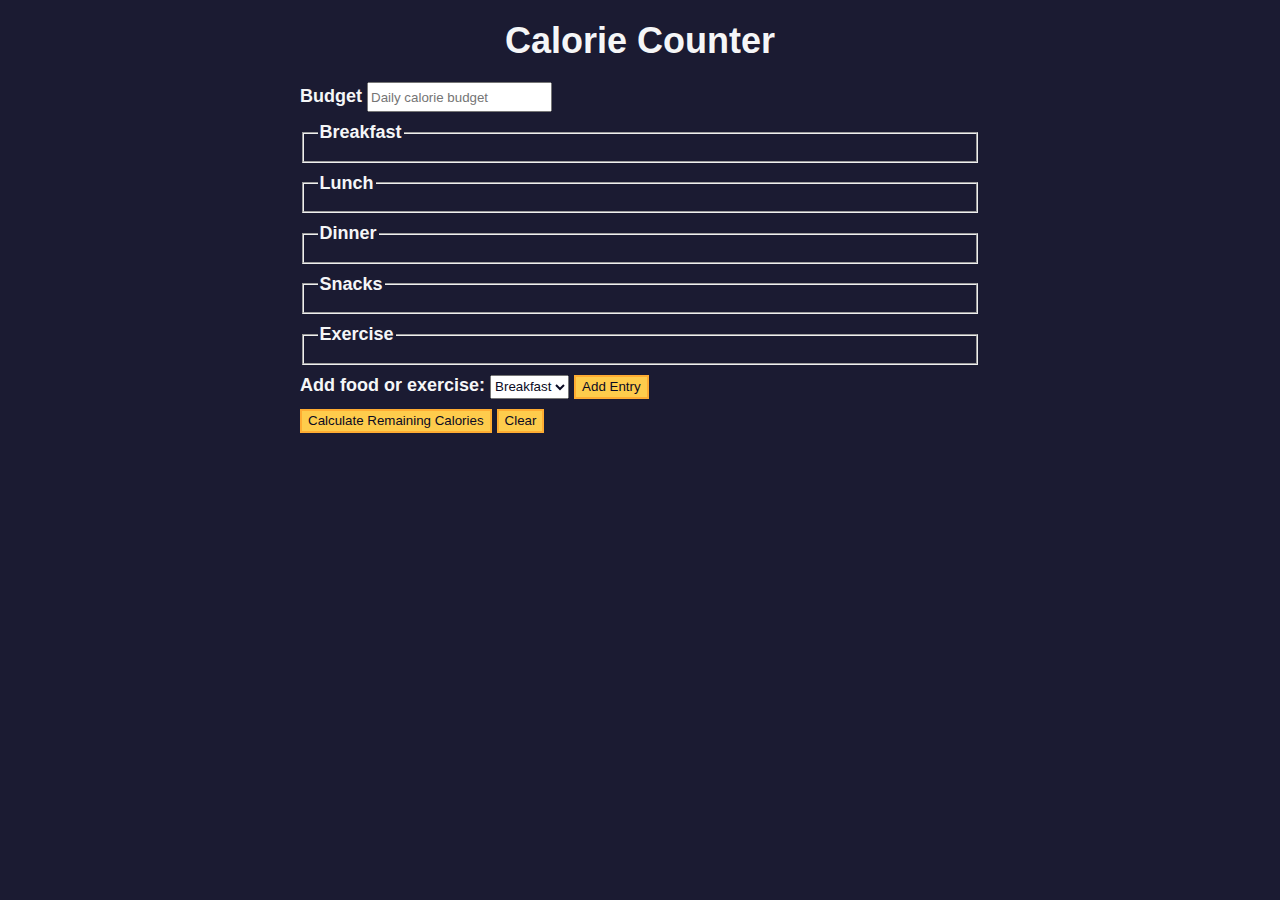
<file: contador de calorias/index.html>
<!DOCTYPE html>
<html lang="en">
  <head>
    <meta charset="utf-8" />
    <meta name="viewport" content="width=device-width, initial-scale=1.0" />
    <link rel="stylesheet" href="styles.css" />
    <title>Calorie Counter</title>
  </head>
  <body>
    <main>
      <h1>Calorie Counter</h1>
      <div class="container">
        <form id="calorie-counter">
          <label for="budget">Budget</label>
          <input
            type="number"
            min="0"
            id="budget"
            placeholder="Daily calorie budget"
            required
          />
          <fieldset id="breakfast">
            <legend>Breakfast</legend>
            <div class="input-container"></div>
          </fieldset>
          <fieldset id="lunch">
            <legend>Lunch</legend>
            <div class="input-container"></div>
          </fieldset>
          <fieldset id="dinner">
            <legend>Dinner</legend>
            <div class="input-container"></div>
          </fieldset>
          <fieldset id="snacks">
            <legend>Snacks</legend>
            <div class="input-container"></div>
          </fieldset>
          <fieldset id="exercise">
            <legend>Exercise</legend>
            <div class="input-container"></div>
          </fieldset>
          <div class="controls">
            <span>
              <label for="entry-dropdown">Add food or exercise:</label>
              <select id="entry-dropdown" name="options">
                <option value="breakfast" selected>Breakfast</option>
                <option value="lunch">Lunch</option>
                <option value="dinner">Dinner</option>
                <option value="snacks">Snacks</option>
                <option value="exercise">Exercise</option>
              </select>
              <button type="button" id="add-entry">Add Entry</button>
            </span>
          </div>
          <div>
            <button type="submit">
              Calculate Remaining Calories
            </button>
            <button type="button" id="clear">Clear</button>
          </div>
        </form>
        <div id="output" class="output hide"></div>
      </div>
    </main>
    <script src="./script.js"></script>
  </body>
</html>
</file>
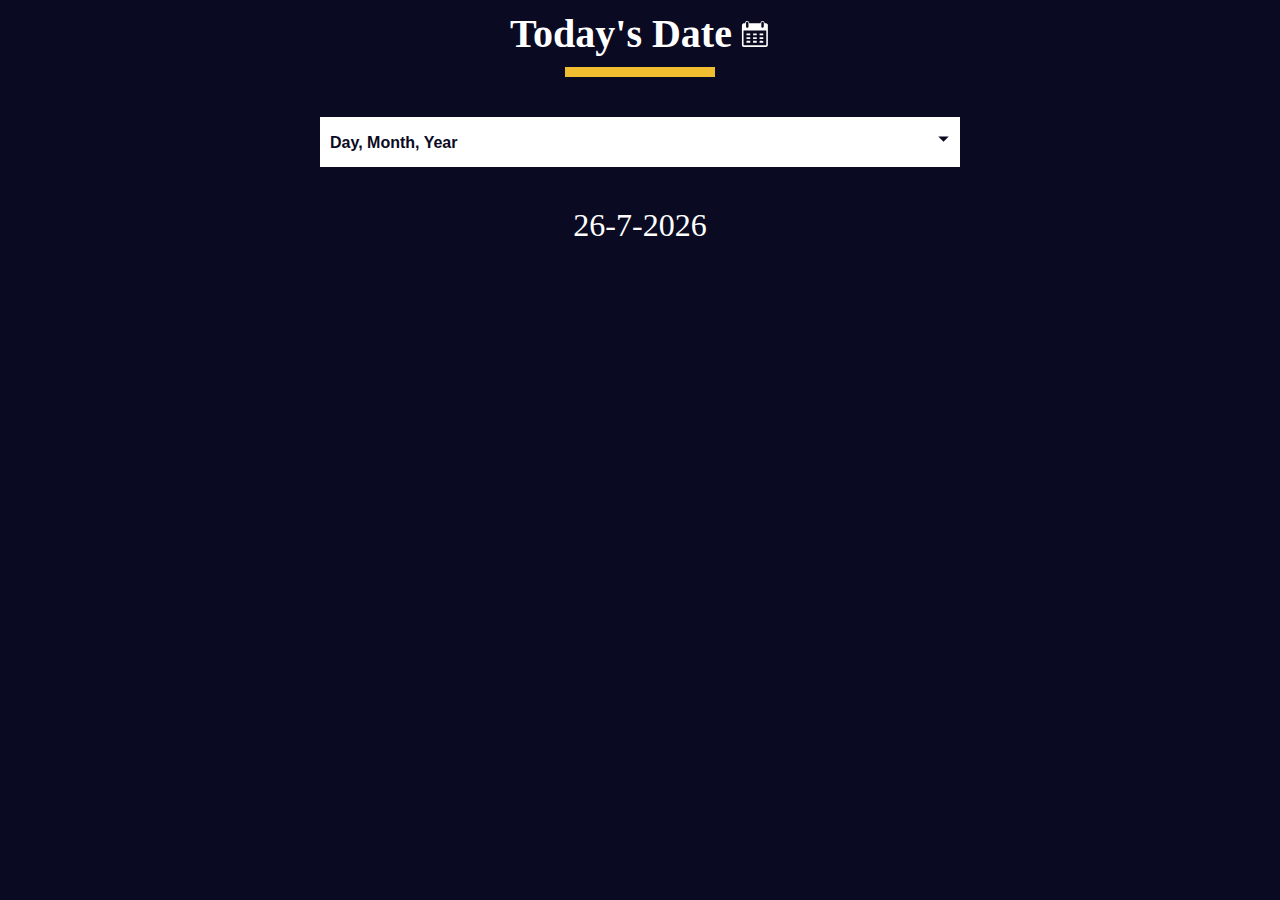
<file: Date/index.html>
<!DOCTYPE html>
<html lang="en">
  <head>
    <meta charset="UTF-8" />
    <meta http-equiv="X-UA-Compatible" content="IE=edge" />
    <meta name="viewport" content="width=device-width, initial-scale=1.0" />
    <title>Learn the Date Object by Building a Date Formatter</title>
    <link rel="stylesheet" href="./styles.css" />
  </head>
  <body>
    <main>
      <div class="title-container">
        <h1 class="title">Today's Date</h1>

        <svg
          class="date-svg"
          xmlns="http://www.w3.org/2000/svg"
          version="1.0"
          width="512.000000pt"
          height="512.000000pt"
          viewBox="0 0 512.000000 512.000000"
          preserveAspectRatio="xMidYMid meet"
        >
          <g
            transform="translate(0.000000,512.000000) scale(0.100000,-0.100000)"
            fill="#fff"
            stroke="none"
          >
            <path
              d="M1145 4777 c-71 -24 -120 -54 -164 -102 -59 -64 -83 -124 -89 -216 l-4 -77 -147 -3 c-142 -4 -149 -5 -213 -37 -81 -40 -149 -111 -177 -188 -21 -54 -21 -64 -21 -1789 0 -1725 0 -1735 21 -1789 28 -77 96 -148 177 -188 l67 -33 1950 0 1950 0 67 33 c74 36 133 96 170 170 l23 47 0 1760 0 1760 -23 47 c-37 74 -96 134 -169 170 -63 31 -71 32 -213 36 l-148 4 -4 77 c-8 133 -82 242 -200 297 -54 25 -75 29 -148 29 -94 -1 -151 -20 -220 -75 -75 -59 -130 -181 -130 -287 l0 -43 -954 0 -954 0 -7 74 c-12 137 -89 251 -201 303 -66 30 -179 39 -239 20z m209 -164 c23 -16 52 -49 66 -73 l25 -45 0 -365 0 -365 -28 -47 c-30 -52 -88 -92 -149 -103 -54 -10 -137 17 -175 57 -65 69 -64 60 -61 471 l3 373 27 41 c17 26 45 50 80 68 71 35 151 31 212 -12z m2594 11 c41 -20 59 -37 82 -78 l30 -51 0 -360 c0 -329 -2 -364 -19 -401 -36 -79 -137 -133 -222 -119 -57 10 -125 58 -151 107 -23 42 -23 50 -26 388 -3 377 -1 403 51 465 62 76 162 95 255 49z m537 -2717 l0 -1239 -24 -19 c-23 -19 -67 -19 -1916 -19 -1849 0 -1893 0 -1916 19 l-24 19 -3 1241 -2 1241 1942 -2 1943 -3 0 -1238z"
            />
            <path
              d="M1112 2493 l3 -158 318 -3 317 -2 0 160 0 160 -320 0 -321 0 3 -157z"
            />
            <path
              d="M2230 2490 l0 -160 315 0 315 0 0 160 0 160 -315 0 -315 0 0 -160z"
            />
            <path
              d="M3342 2493 l3 -158 310 0 310 0 3 158 3 157 -316 0 -316 0 3 -157z"
            />
            <path
              d="M1110 1855 l0 -155 320 0 320 0 0 155 0 155 -320 0 -320 0 0 -155z"
            />
            <path
              d="M2230 1855 l0 -155 315 0 315 0 0 155 0 155 -315 0 -315 0 0 -155z"
            />
            <path
              d="M3340 1855 l0 -155 315 0 315 0 0 155 0 155 -315 0 -315 0 0 -155z"
            />
            <path
              d="M1117 1383 c-4 -3 -7 -78 -7 -165 l0 -158 320 0 320 0 0 165 0 165 -313 0 c-173 0 -317 -3 -320 -7z"
            />
            <path
              d="M2230 1225 l0 -165 315 0 315 0 0 165 0 165 -315 0 -315 0 0 -165z"
            />
            <path
              d="M3347 1383 c-4 -3 -7 -78 -7 -165 l0 -158 315 0 315 0 -2 163 -3 162 -306 3 c-168 1 -308 -1 -312 -5z"
            />
          </g>
        </svg>
      </div>
      <div class="divider"></div>

      <div class="dropdown-container">
        <select name="date-options" id="date-options">
          <option value="dd-mm-yyyy">Day, Month, Year</option>
          <option value="yyyy-mm-dd">Year, Month, Day</option>
          <option value="mm-dd-yyyy-h-mm">
            Month, Day, Year, Hours, Minutes
          </option>
        </select>
        <div class="select-icon">
          <svg
            class="icon"
            xmlns="http://www.w3.org/2000/svg"
            width="25"
            height="35"
            viewBox="0 0 24 24"
          >
            <rect x="0" fill="none" width="24" height="24" />

            <g>
              <path d="M7 10l5 5 5-5" />
            </g>
          </svg>
        </div>
      </div>

      <p id="current-date"></p>
    </main>

    <script src="./script.js"></script>
  </body>
</html>
</file>
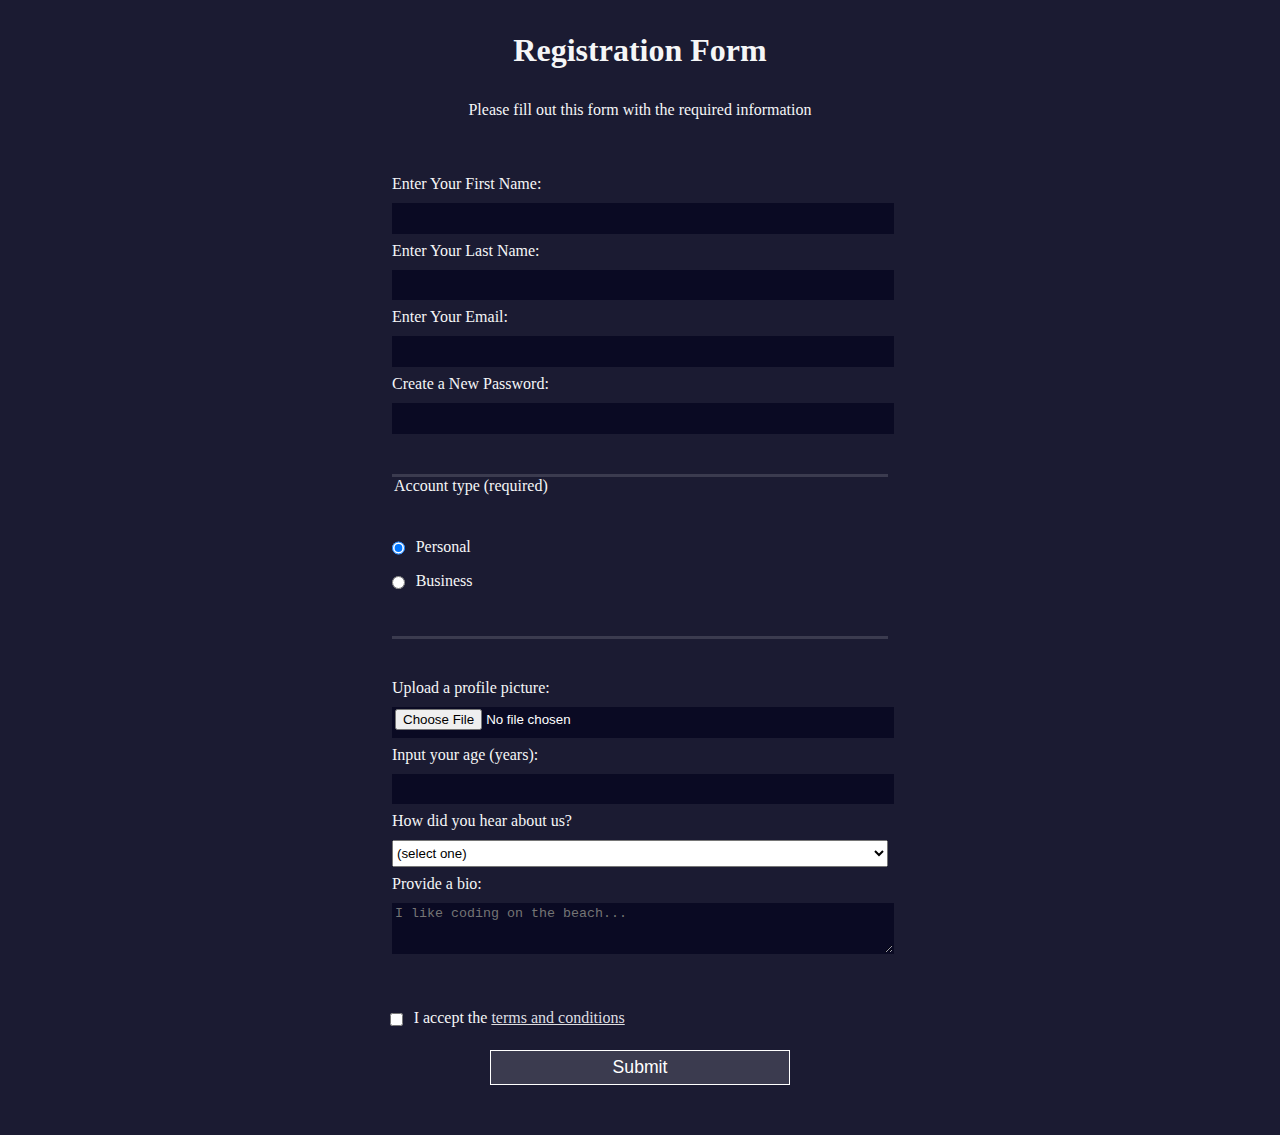
<file: formularioDeEnvio/index.html>
<!DOCTYPE html>
<html lang="en">
  <head>
    <meta charset="UTF-8">
    <title>Registration Form</title>
    <link rel="stylesheet" href="styles.css" />
  </head>
  <body>
    <h1>Registration Form</h1>
    <p>Please fill out this form with the required information</p>
    <form method="post" action='https://register-demo.freecodecamp.org'>
      <fieldset>
        <label for="first-name">Enter Your First Name: <input id="first-name" name="first-name" type="text" required /></label>
        <label for="last-name">Enter Your Last Name: <input id="last-name" name="last-name" type="text" required /></label>
        <label for="email">Enter Your Email: <input id="email" name="email" type="email" required /></label>
        <label for="new-password">Create a New Password: <input id="new-password" name="new-password" type="password" pattern="[a-z0-5]{8,}" required /></label>
      </fieldset>
      <fieldset>
        <legend>Account type (required)</legend>
        <label for="personal-account"><input id="personal-account" type="radio" name="account-type" class="inline" checked /> Personal</label>
        <label for="business-account"><input id="business-account" type="radio" name="account-type" class="inline" /> Business</label>
      </fieldset>
      <fieldset>
        <label for="profile-picture">Upload a profile picture: <input id="profile-picture" type="file" name="file" /></label>
        <label for="age">Input your age (years): <input id="age" type="number" name="age" min="13" max="120" /></label>
        <label for="referrer">How did you hear about us?
          <select id="referrer" name="referrer">
            <option value="">(select one)</option>
            <option value="1">freeCodeCamp News</option>
            <option value="2">freeCodeCamp YouTube Channel</option>
            <option value="3">freeCodeCamp Forum</option>
            <option value="4">Other</option>
          </select>
        </label>
        <label for="bio">Provide a bio:
          <textarea id="bio" name="bio" rows="3" cols="30" placeholder="I like coding on the beach..."></textarea>
        </label>
      </fieldset>
      <label for="terms-and-conditions">
        <input class="inline" id="terms-and-conditions" type="checkbox" required name="terms-and-conditions" /> I accept the <a href="https://www.freecodecamp.org/news/terms-of-service/">terms and conditions</a>
      </label>
      <input type="submit" value="Submit" />
    </form>
  </body>
</html>
</file>
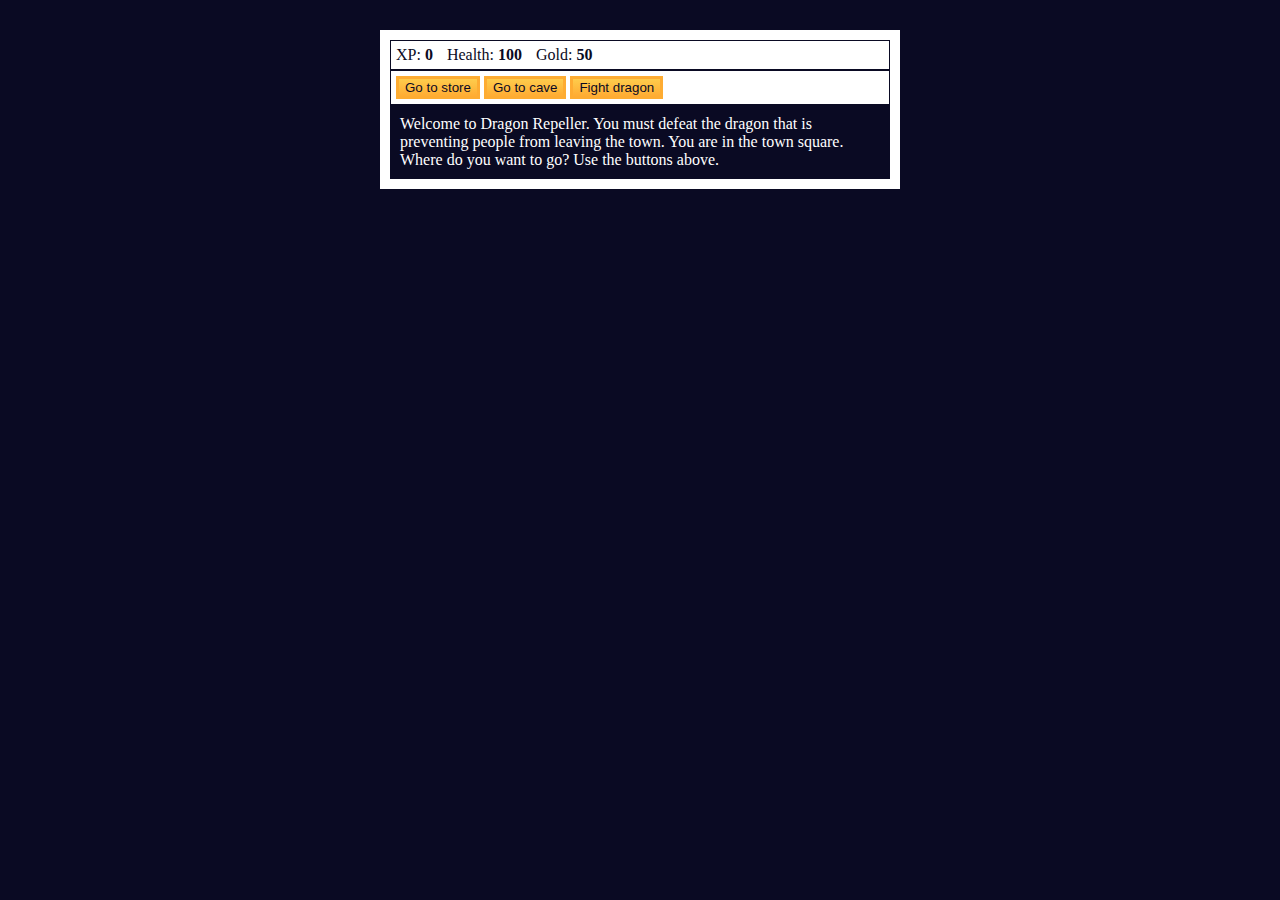
<file: juegoDeRol/index.html>
<!DOCTYPE html>
<html lang="en">
  <head>
    <meta charset="utf-8">
    <link rel="stylesheet" href="./styles.css">
    <title>RPG - Dragon Repeller</title>
  </head>
  <body>
    <div id="game">
      <div id="stats">
        <span class="stat">XP: <strong><span id="xpText">0</span></strong></span>
        <span class="stat">Health: <strong><span id="healthText">100</span></strong></span>
        <span class="stat">Gold: <strong><span id="goldText">50</span></strong></span>
      </div>
      <div id="controls">
        <button id="button1">Go to store</button>
        <button id="button2">Go to cave</button>
        <button id="button3">Fight dragon</button>
      </div>
      <div id="monsterStats">
        <span class="stat">Monster Name: <strong><span id="monsterName"></span></strong></span>
        <span class="stat">Health: <strong><span id="monsterHealth"></span></strong></span>
      </div>
      <div id="text">
        Welcome to Dragon Repeller. You must defeat the dragon that is preventing people from leaving the town. You are in the town square. Where do you want to go? Use the buttons above.
      </div>
    </div>
    <script src="./script.js"></script>
  </body>
</html>
</file>
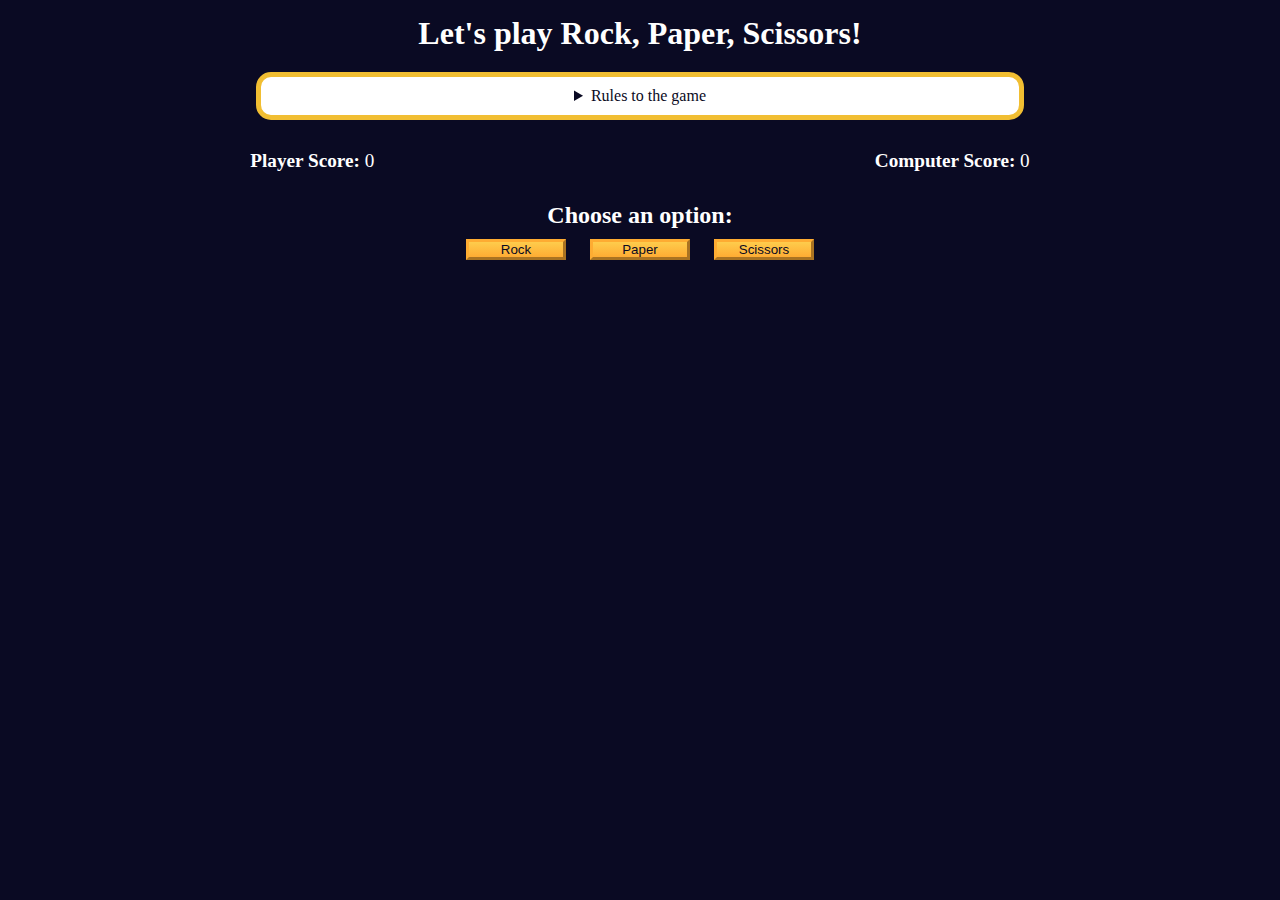
<file: JuegoPiedraPapelOTijera/index.html>
<!DOCTYPE html>
<html lang="en">
  <head>
    <meta charset="UTF-8" />
    <meta name="viewport" content="width=device-width, initial-scale=1.0" />
    <title>Rock, Paper, Scissors game</title>
    <link rel="stylesheet" href="./styles.css" />
  </head>
  <body>
    <h1>Let's play Rock, Paper, Scissors!</h1>
    <main>
      <details class="rules-container">
        <summary>Rules to the game</summary>

        <p>You will be playing against the computer.</p>
        <p>You can choose between Rock, Paper, and Scissors.</p>
        <p>The first one to three points wins.</p>

        <p>Here are the rules to getting a point in the game:</p>
        <ul>
          <li>Rock beats Scissors</li>
          <li>Scissors beats Paper</li>
          <li>Paper beats Rock</li>
        </ul>
        <p>
          If the player and computer choose the same option (Ex. Paper and
          Paper), then no one gets the point.
        </p>
      </details>

      <div class="score-container">
        <strong
          >Player Score: <span class="score" id="player-score">0</span></strong
        >
        <strong
          >Computer Score:
          <span class="score" id="computer-score">0</span></strong
        >
      </div>

      <section class="options-container">
        <h2>Choose an option:</h2>
        <div class="btn-container">
          <button id="rock-btn" class="btn">Rock</button>
          <button id="paper-btn" class="btn">Paper</button>
          <button id="scissors-btn" class="btn">Scissors</button>
        </div>
      </section>

      <div class="results-container">
        <p id="results-msg"></p>
        <p id="winner-msg"></p>
        <button class="btn" id="reset-game-btn">Play again?</button>
      </div>
    </main>
    <script src="./script.js"></script>
  </body>
</html>
</file>
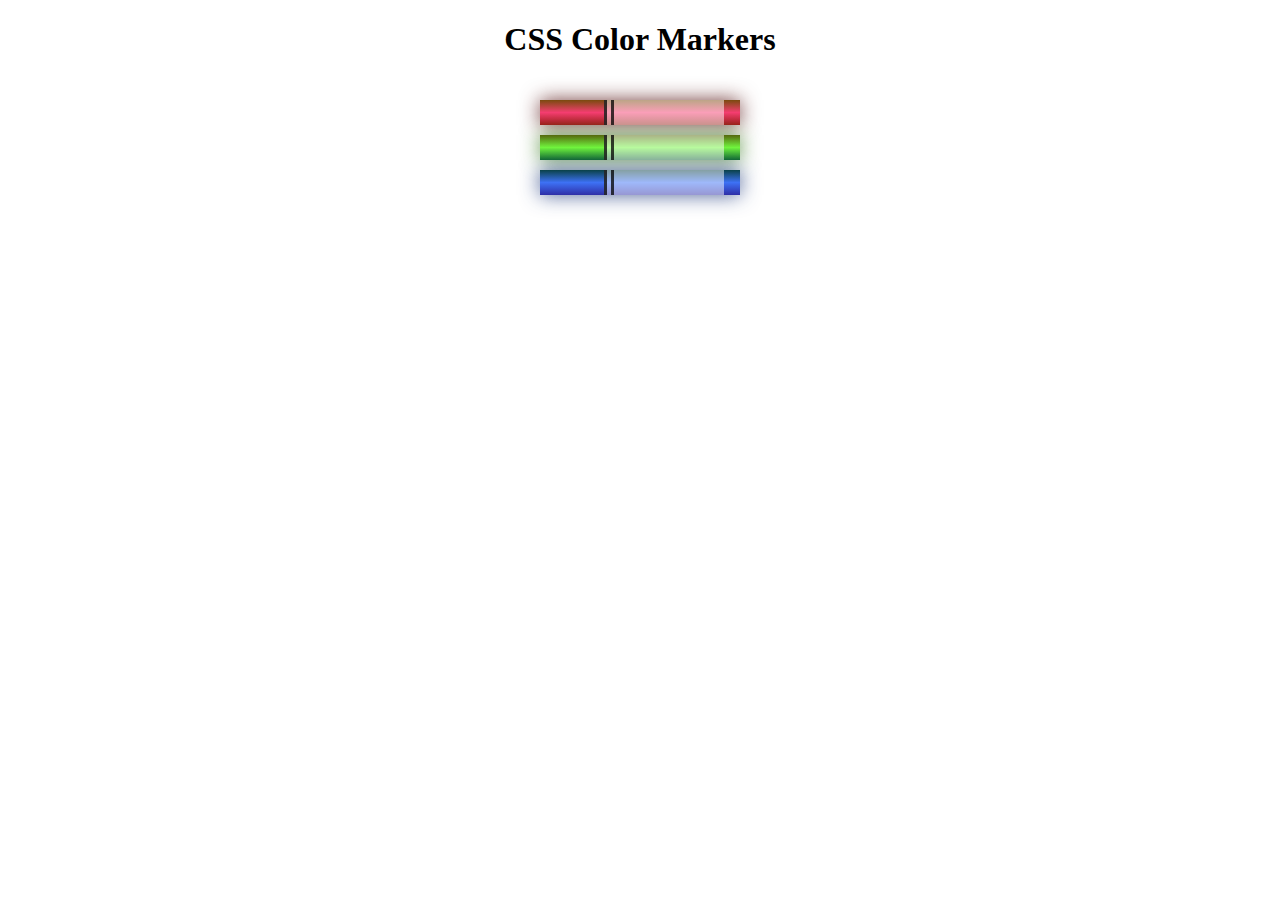
<file: marcadores css/index.html>
<!DOCTYPE html>
<html lang="en">
  <head>
    <meta charset="utf-8">
    <meta name="viewport" content="width=device-width, initial-scale=1.0">
    <title>Colored Markers</title>
    <link rel="stylesheet" href="styles.css">
  </head>
  <body>
    <h1>CSS Color Markers</h1>
    <div class="container">
      <div class="marker red">
        <div class="cap"></div>
        <div class="sleeve"></div>
      </div>
      <div class="marker green">
        <div class="cap"></div>
        <div class="sleeve"></div>
      </div>
      <div class="marker blue">
        <div class="cap"></div>
        <div class="sleeve"></div>
      </div>
    </div>
  </body>
</html>
</file>
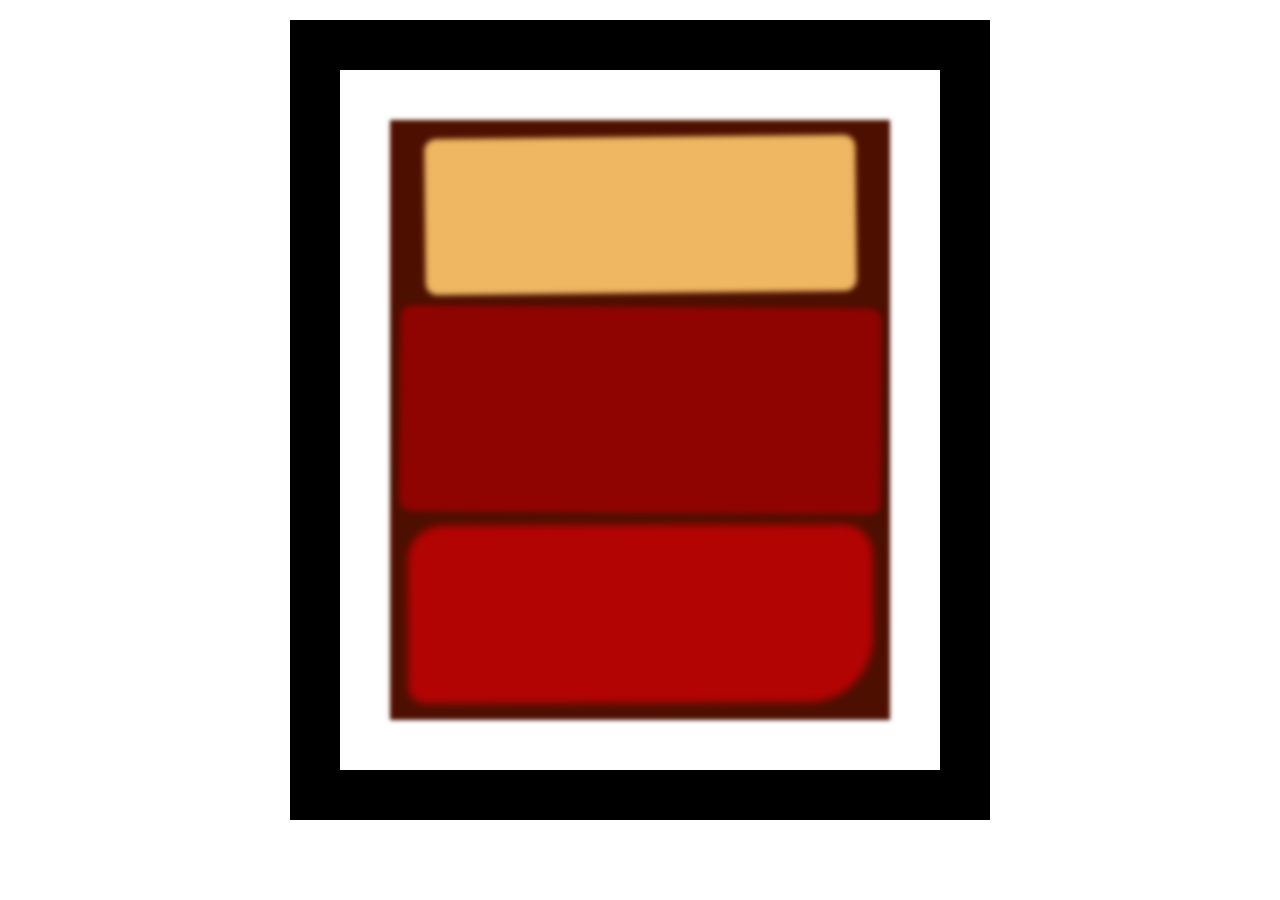
<file: Pintura Rothko CSS/index.html>
<!DOCTYPE html>
<html lang="en">
  <head>
    <meta charset="UTF-8">
    <title>Rothko Painting</title>
    <link href="./styles.css" rel="stylesheet">
  </head>
  <body>
    <div class="frame">
      <div class="canvas">
        <div class="one"></div>
        <div class="two"></div>
        <div class="three"></div>
      </div>
    </div>
  </body>
</html>
</file>
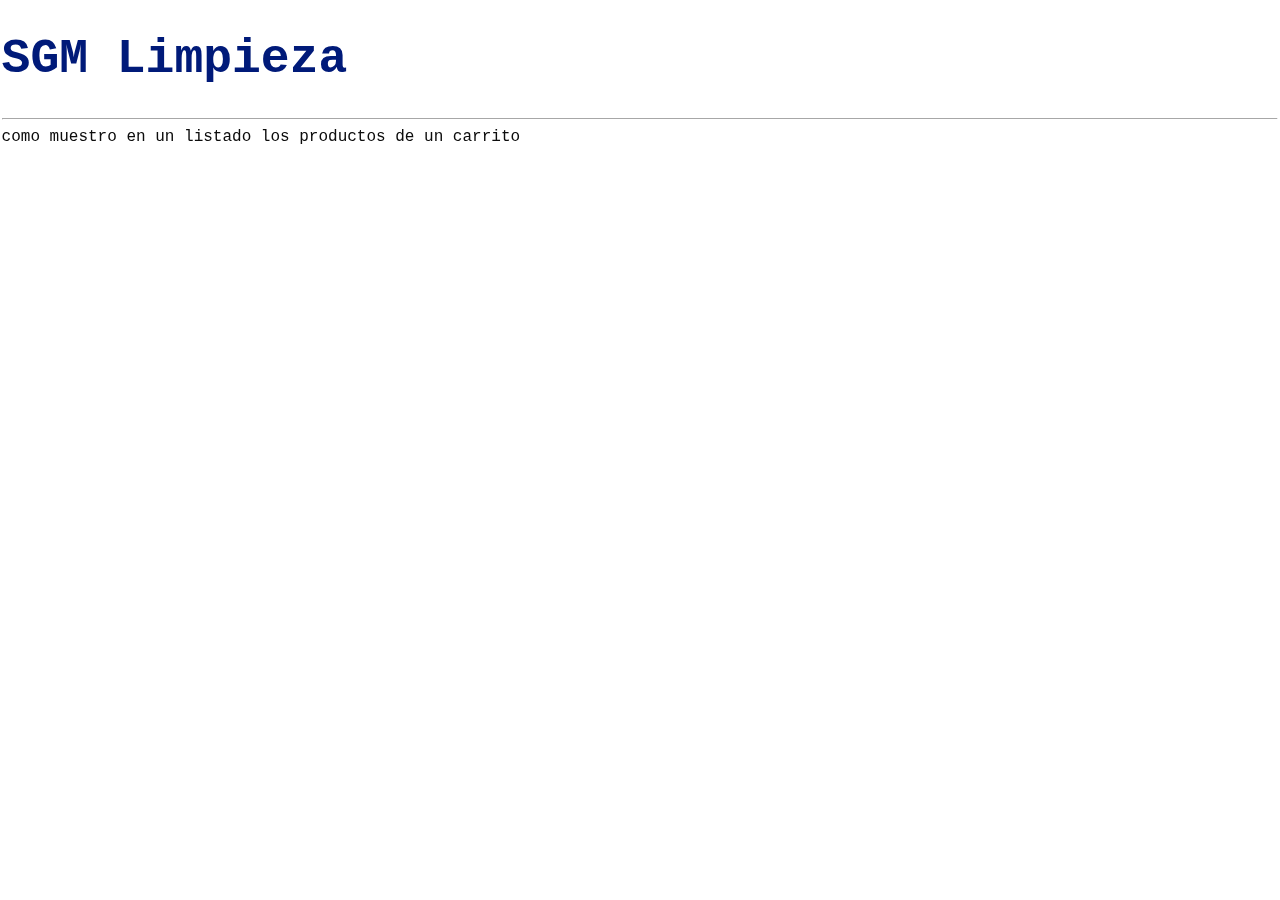
<file: carrito.html>
<!DOCTYPE html>
<html lang="en">
<head>
    <meta charset="UTF-8">
    <meta name="viewport" content="width=device-width, initial-scale=1.0">
    <link rel="stylesheet" type="text/css" href="styles.css">
    <title>Carrito de Compras</title>
</head>
<body class="cuerpoinicial">
    <header> 
        <h1>SGM Limpieza</h1>
        
    </header>
    <hr>
    <main>
        como muestro en un listado los productos de un carrito




    </main>










</body>
</html>
</file>
<file: contador de calorias/styles.css>
:root {
    --light-grey: #f5f6f7;
    --dark-blue: #0a0a23;
    --fcc-blue: #1b1b32;
    --light-yellow: #fecc4c;
    --dark-yellow: #feac32;
    --light-pink: #ffadad;
    --dark-red: #850000;
    --light-green: #acd157;
  }
  
  body {
    font-family: "Lato", Helvetica, Arial, sans-serif;
    font-size: 18px;
    background-color: var(--fcc-blue);
    color: var(--light-grey);
  }
  
  h1 {
    text-align: center;
  }
  
  .container {
    width: 90%;
    max-width: 680px;
  }
  
  h1,
  .container,
  .output {
    margin: 20px auto;
  }
  
  label,
  legend {
    font-weight: bold;
  }
  
  .input-container {
    display: flex;
    flex-direction: column;
  }
  
  button {
    cursor: pointer;
    text-decoration: none;
    background-color: var(--light-yellow);
    border: 2px solid var(--dark-yellow);
  }
  
  button,
  input,
  select {
    min-height: 24px;
    color: var(--dark-blue);
  }
  
  fieldset,
  label,
  button,
  input,
  select {
    margin-bottom: 10px;
  }
  
  .output {
    border: 2px solid var(--light-grey);
    padding: 10px;
    text-align: center;
  }
  
  .hide {
    display: none;
  }
  
  .output span {
    font-weight: bold;
    font-size: 1.2em;
  }
  
  .surplus {
    color: var(--light-pink);
  }
  
  .deficit {
    color: var(--light-green);
  }
</file>
<file: Date/styles.css>
*,
*::before,
*::after {
  margin: 0;
  padding: 0;
  box-sizing: border-box;
}

:root {
  --dark-grey: #0a0a23;
  --white: #ffffff;
  --yellow: #f1be32;
}

body {
  color: var(--white);
  background-color: var(--dark-grey);
}

.title-container {
  margin: 10px 0;
  display: flex;
  align-items: center;
  justify-content: center;
  gap: 8px;
}

.title {
  font-size: 2.5rem;
}

.date-svg {
  width: 30px;
  height: 30px;
}

.divider {
  margin: auto;
  width: 150px;
  height: 10px;
  background-color: var(--yellow);
}

.dropdown-container {
  width: 50%;
  margin: 40px auto;
  position: relative;
}

select {
  display: block;
  margin: 20px auto 0;
  width: 100%;
  height: 50px;
  font-size: 100%;
  font-weight: bold;
  cursor: pointer;
  background-color: var(--white);
  border: none;
  color: var(--dark-grey);
  appearance: none;
  padding: 10px;
  padding-right: 38px;
  -webkit-appearance: none;
  -moz-appearance: none;
  transition: color 0.3s ease, background-color 0.3s ease,
    border-bottom-color 0.3s ease;
}

.select-icon {
  position: absolute;
  top: 4px;
  right: 4px;
  width: 30px;
  height: 36px;
  pointer-events: none;
  padding-left: 5px;
  transition: background-color 0.3s ease, border-color 0.3s ease;
}

.select-icon svg.icon {
  transition: fill 0.3s ease;
  fill: var(--dark-grey);
}

#current-date {
  font-size: 2rem;
  text-align: center;
}

@media (max-width: 375px) {
  .title {
    font-size: 2rem;
  }

  .dropdown-container {
    width: 80%;
  }

  .date-svg {
    display: none;
  }
}
</file>
<file: formularioDeEnvio/styles.css>
body {
    width: 100%;
    height: 100vh;
    margin: 0;
    background-color: #1b1b32;
    color: #f5f6f7;
    font-family: Tahoma;
    font-size: 16px;
  }
  
  h1, p {
    margin: 1em auto;
    text-align: center;
  }
  
  form {
    width: 60vw;
    max-width: 500px;
    min-width: 300px;
    margin: 0 auto;
    padding-bottom: 2em;
  }
  
  fieldset {
    border: none;
    padding: 2rem 0;
    border-bottom: 3px solid #3b3b4f;
  }
  
  fieldset:last-of-type {
    border-bottom: none;
  }
  
  label {
    display: block;
    margin: 0.5rem 0;
  }
  
  input,
  textarea,
  select {
    margin: 10px 0 0 0;
    width: 100%;
    min-height: 2em;
  }
  
  input, textarea {
    background-color: #0a0a23;
    border: 1px solid #0a0a23;
    color: #ffffff;
  }
  
  .inline {
    width: unset;
    margin: 0 0.5em 0 0;
    vertical-align: middle;
  }
  
  input[type="submit"] {
    display: block;
    width: 60%;
    margin: 1em auto;
    height: 2em;
    font-size: 1.1rem;
    background-color: #3b3b4f;
    border-color: white;
    min-width: 300px;
  }
  
  input[type="file"] {
    padding: 1px 2px;
  }
  
  .inline{
    display: inline; 
  }
  
  a{
    color: #dfdfe2;
  }
</file>
<file: juegoDeRol/styles.css>
body {
    background-color: #0a0a23;
  }
  
  #text {
    background-color: #0a0a23;
    color: #ffffff;
    padding: 10px;
  }
  
  #game {
    max-width: 500px;
    max-height: 400px;
    background-color: #ffffff;
    color: #ffffff;
    margin: 30px auto 0px;
    padding: 10px;
  }
  
  #controls,
  #stats {
    border: 1px solid #0a0a23;
    padding: 5px;
    color: #0a0a23;
  }
  
  #monsterStats {
    display: none;
    border: 1px solid #0a0a23;
    padding: 5px;
    color: #ffffff;
    background-color: #c70d0d;
  }
  
  .stat {
    padding-right: 10px;
  }
  
  button {
    cursor: pointer;
    color: #0a0a23;
    background-color: #feac32;
    background-image: linear-gradient(#fecc4c, #ffac33);
    border: 3px solid #feac32;
  }
</file>
<file: JuegoPiedraPapelOTijera/styles.css>
*,
*::before,
*::after {
  margin: 0;
  padding: 0;
  box-sizing: border-box;
}

:root {
  --very-dark-blue: #0a0a23;
  --white: #ffffff;
  --yellow: #f1be32;
  --golden-yellow: #feac32;
}

body {
  background-color: var(--very-dark-blue);
  text-align: center;
  color: var(--white);
}

h1 {
  margin: 15px 0 20px;
}

.btn {
  cursor: pointer;
  width: 100px;
  margin: 10px;
  color: var(--very-dark-blue);
  background-color: var(--golden-yellow);
  background-image: linear-gradient(#fecc4c, #ffac33);
  border-color: var(--golden-yellow);
  border-width: 3px;
}

.btn:hover {
  background-image: linear-gradient(#ffcc4c, #f89808);
}

.rules-container {
  padding: 10px 0;
  margin: auto;
  border-radius: 15px;
  border: 5px solid var(--yellow);
  background-color: var(--white);
  color: var(--very-dark-blue);
}

.rules-container ul {
  list-style-type: none;
}

.rules-container p {
  margin: 10px 0;
}

@media (min-width: 760px) {
  .rules-container {
    width: 60%;
  }
}

.score-container {
  display: flex;
  justify-content: space-around;
  margin: 30px 0;
  font-size: 1.2rem;
}

.score {
  font-weight: 500;
}

.results-container {
  font-size: 1.3rem;
  margin: 15px 0;
}

#winner-msg {
  margin-top: 25px;
}

#reset-game-btn {
  display: none;
  margin: 20px auto;
}
</file>
<file: marcadores css/styles.css>
h1 {
    text-align: center;
  }
  
  .container {
    background-color: rgb(255, 255, 255);
    padding: 10px 0;
  }
  
  .marker {
    width: 200px;
    height: 25px;
    margin: 10px auto;
  }
  
  .cap {
    width: 60px;
    height: 25px;
  }
  
  .sleeve {
    width: 110px;
    height: 25px;
    background-color: rgba(255, 255, 255, 0.5);
    border-left: 10px double rgba(0, 0, 0, 0.75);
  }
  
  .cap, .sleeve {
    display: inline-block;
  }
  
  .red {
    background: linear-gradient(rgb(122, 74, 14), rgb(245, 62, 113), rgb(162, 27, 27));
    box-shadow: 0 0 20px 0 rgba(83, 14, 14, 0.8);
  }
  
  .green {
    background: linear-gradient(#55680D, #71F53E, #116C31);
    box-shadow: 0 0 20px 0 #3B7E20CC;
  }
  
  .blue {
    background: linear-gradient(hsl(186, 76%, 16%), hsl(223, 90%, 60%), hsl(240, 56%, 42%));
    box-shadow: 0 0 20px 0 hsla(223, 59%, 31%, 0.8);
  }
</file>
<file: Pintura Rothko CSS/styles.css>
.canvas {
    width: 500px;
    height: 600px;
    background-color: #4d0f00;
    overflow: hidden;
    filter: blur(2px);
  }
  
  .frame {
    border: 50px solid black;
    width: 500px;
    padding: 50px;
    margin: 20px auto;
  }
  
  .one {
    width: 425px;
    height: 150px;
    background-color: #efb762;
    margin: 20px auto;
    box-shadow: 0 0 3px 3px #efb762;
    border-radius: 9px;
    transform: rotate(-0.6deg);
  }
  
  .two {
    width: 475px;
    height: 200px;
    background-color: #8f0401;
    margin: 0 auto 20px;
    box-shadow: 0 0 3px 3px #8f0401;
    border-radius: 8px 10px;
    transform: rotate(0.4deg);
  }
  
  .one, .two {
    filter: blur(1px);
  }
  
  .three {
    width: 91%;
    height: 28%;
    background-color: #b20403;
    margin: auto;
    filter: blur(2px);
    box-shadow: 0 0 5px 5px #b20403;
    border-radius: 30px 25px 60px 12px;
  transform: rotate(-0.2deg);
  }
</file>
<file: styles.css>
.cuerpoinicial{
  font-family: 'Courier', sans-serif;
  background-color: rgba(255, 255, 255, 0.3);
  color: #333;
  margin: 0.1em;
  background-image: url("https://img.freepik.com/foto-gratis/marco-plano-laico-articulos-limpieza-fondo-blanco_23-2148357494.jpg");
  background-size: cover; 
  background-position: center; 
  background-repeat: no-repeat; 
  background-attachment: fixed;
  background-blend-mode:color-dodge;
  filter: contrast(150%);
}

.cuerpodesengrasantes{
  font-family: 'Courier', sans-serif;
  background-color: rgba(255, 255, 255, 0.3);
  color: #333;
  margin: 0.1em;
  background-image: url("https://tierrahomedesign.com/wp-content/uploads/2022/03/cocina-moderna-blanca-1.jpg");
  background-size: cover; 
  background-position: center; 
  background-repeat: no-repeat; 
  background-attachment: fixed;
  background-blend-mode:color-dodge;
  filter: contrast(150%);
}

.CuerpoDesinfectante{
  font-family: 'Courier', sans-serif;
  background-color: rgba(255, 255, 255, 0.3);
  color: #333;
  margin: 0.1em;
  background-image: url("https://www.osman.es/wp-content/uploads/2020/03/desinfectantes-medioambiente.jpg");
  background-size: cover; 
  background-position: center; 
  background-repeat: no-repeat; 
  background-attachment: fixed;
  background-blend-mode:color-dodge;
  filter: contrast(150%);
}

.cuerpoElementos{
  font-family: 'Courier', sans-serif;
  background-color: rgba(255, 255, 255, 0.3);
  color: #333;
  margin: 0.1em;
  background-image: url("https://previews.123rf.com/images/ghenadie/ghenadie1602/ghenadie160200062/52215682-gran-conjunto-de-productos-de-limpieza-ilustraci%C3%B3n-plana-vector-herramientas-de-limpieza-del.jpg");
  background-size: cover; 
  background-position: center; 
  background-repeat: no-repeat; 
  background-attachment: fixed;
  background-blend-mode:color-dodge;
  filter: contrast(150%);
}

.cuerpoInsecticida{
  font-family: 'Courier', sans-serif;
  background-color: rgba(255, 255, 255, 0.3);
  color: #333;
  margin: 0.1em;
  background-image: url("https://blogger.googleusercontent.com/img/b/R29vZ2xl/AVvXsEjuGgDwlQ1Y5sSWwVgCZLBq87zxL1nYjFH-rToc7YgAIwONBqE17tJBZJ5aHnVj8b86C068Cg9eARCX6D8XWCM7flu8mPOkx3VKI0cdI4hA_a7grSBC3x2lIoLIVf2dsqMTN0FYjriDBdpW/s1600/insecticida+natural.jpg");
  background-size: cover; 
  background-position: center; 
  background-repeat: no-repeat; 
  background-attachment: fixed;
  background-blend-mode:saturation;
  filter: contrast(150%);
}

.cuerpoQuimico{
  font-family: 'Courier', sans-serif;
  background-color: rgba(255, 255, 255, 0.3);
  color: #333;
  margin: 0.1em;
  background-image: url("https://mejorconsalud.as.com/wp-content/uploads/2017/01/precaucion-productos-de-limpieza-2-668x400x80xX.jpg?auto=webp&quality=60&width=1920&crop=16:9,smart,safe");
  background-size: cover; 
  background-position: center; 
  background-repeat: no-repeat; 
  background-attachment: fixed;
  background-blend-mode:color-dodge;
  filter: contrast(150%);
}

.headerPrincipal{
  margin: 0.2em;
  font-size: 2.5em;
  color: rgb(15, 60, 123);
  display: flex;
  justify-content: center;
  font-weight: bolder;
}

header{
  font-size: 1.5em;
  color: rgb(15, 60, 123);
}

.mainIndex{
  color: #4d90a3;
  padding: 0.5em;
  display: flex;
  flex-direction: column;
  justify-content:flex-start;
}

.flexbotones{
margin-top: 4em;
margin-bottom: 1em;
display: flex;
justify-content:flex-start;
}


.botones{
  background-color: rgba(255, 255, 255, 0.3);
  border: 2px solid white; 
  color: rgb(51, 108, 214); 
  padding: 0.5em; 
  text-align: center; 
  text-decoration: none;
  display: inline-block; 
  font-size:25px; 
  margin: 2em; 
  cursor: pointer; 
  border-radius: 8px;
  font-weight: bold;
}

.botones:hover{
  transform: scale(1.1);
}


.boton {
  width:75.47em;
  display: flex; /* Usa Flexbox para alinear la imagen y el texto */
  align-items: center; /* Alinea verticalmente el contenido del botón */
  justify-content: center; /* Centra horizontalmente el contenido del botón */
  background-color: #410db8; /* Color de fondo de Boton */
  color: white; /* Color del texto */
  padding: 6px; /* Relleno (padding) */
  text-decoration: none; /* Sin subrayado */
  font-size: 10px; /* Tamaño de la fuente */
  border: none; /* Sin borde */
  border-radius: 8px; /* Bordes redondeados */
  transition: background-color 0.3s ease; /* Transición suave para el cambio de color de fondo */
  cursor: pointer; /* Cambia el cursor al pasar sobre el botón */
}

.boton2 {
  width:37.14em;
  display: flex; /* Usa Flexbox para alinear la imagen y el texto */
  align-items: center; /* Alinea verticalmente el contenido del botón */
  justify-content: center; /* Centra horizontalmente el contenido del botón */
  background-color: #410db8; /* Color de fondo de Boton */
  color: white; /* Color del texto */
  padding: 6px; /* Relleno (padding) */
  text-decoration: none; /* Sin subrayado */
  font-size: 10px; /* Tamaño de la fuente */
  border: none; /* Sin borde */
  border-radius: 8px; /* Bordes redondeados */
  transition: background-color 0.3s ease; /* Transición suave para el cambio de color de fondo */
  cursor: pointer; /* Cambia el cursor al pasar sobre el botón */
}

/* Estilo de la imagen dentro del botón */
.imagenboton {
  margin-left: 10px;
  margin-right: 10px;
  width: 20px; /* Ancho de la imagen */
  height: 20px; /* Altura de la imagen */
}

.boton:hover {
  background-color: #1EBEA5;
}

.boton2:hover {
  background-color: #1EBEA5; 
}

.footer{
margin-left: 0;
margin-top: 0.3em;
display: flex;
justify-content:flex-start;
}

footer{
  margin-top: 4em;
}

.imgtabla{
  margin-top: 1.5em;
  width: 7em;
  height: 7em;
  align-self: center;
  }

.lineaDeCuadros{
  margin: 0 auto;
  display: flex;
  justify-content: center;
}

.cuadroProducto{
  width: 200px;
  color: #333;
  font-size: large;
  font-weight: bold;
  border: 0.1em ridge #333;
  text-align: center;
}

.cuadroDescripcion{
  width: 600px;
  color: #333;
  font-size: large;
  font-weight: bold;
  border: 0.1em ridge #333;
  text-align: justify;
  padding: 1% 1% 1% 1% ;
  display: flex;
  align-items: center;
}

.cuadroPrecio{
  width: 200px;
  color: #333;
  font-size: large;
  font-weight: bold;
  border: 0.1em ridge #333;
  padding: 2%;
  text-align: center;
  display: flex;
  flex-direction: column;
  justify-content: space-between;
}

.botonCompra{
  width:13em;
  display: flex; 
  align-items: center; 
  justify-content: center;
  background-color: #4090c2;
  color: white; 
  padding: 6px; 
  text-decoration: none; 
  font-size: 15px; 
  border: none; 
  border-radius: 8px; 
  transition: background-color 0.3s ease; 
  cursor: pointer; 
}

.botonCompra:hover {
  background-color: #2eda4b; 
}

.imagenbotonInicio{
  margin: 5px;
  width: 40px; 
  height: 40px; 
}

.botonCompraInicio{
  background-color: #4090c2;
  border: none; 
  border-radius: 8px; 
  transition: background-color 0.3s ease; 
  cursor: pointer; 
  display: flex;
  justify-content: center;
  align-items: center; 
}

.botonCompraInicio:hover {
  background-color: #2eda4b; 
}

.PosCar{
display: flex;
justify-content: flex-end;
}
</file>
